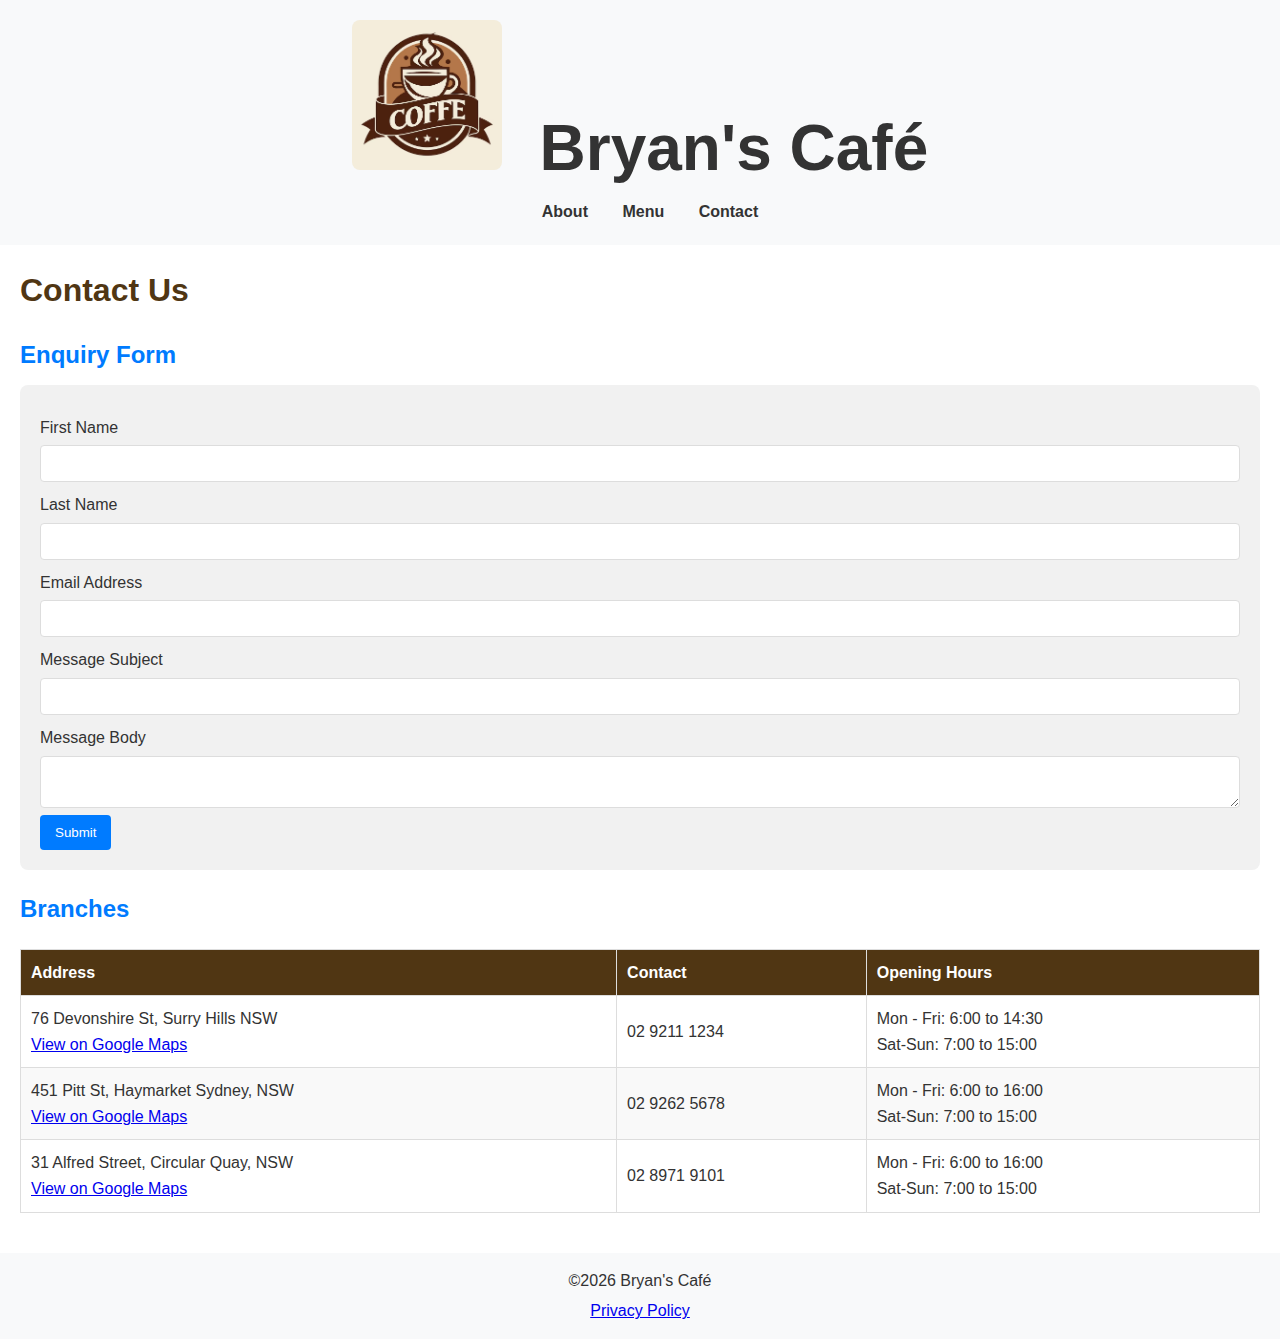
<file: contact.html>
<!DOCTYPE html>
<html lang="en">
<head>
    <meta charset="UTF-8">
    <meta name="viewport" content="width=device-width, initial-scale=1.0">
    <link rel="stylesheet" href="styles.css">
    <title>Contact</title>
</head>
<body>
    <!-- Header Section -->
    <header>
        <div class="logo">
            <a href="index.html">
                <img src="images/logo.jpg" alt="Bryan's Café Logo" class="logo-image">
                Bryan's Café
            </a>
        </div>
        <nav>
            <ul>
                <li><a href="index.html">About</a></li>
                <li><a href="menu.html">Menu</a></li>
                <li><a href="contact.html">Contact</a></li>
            </ul>
        </nav>
    </header>

    <main>
        <h1>Contact Us</h1>
        
        <section>
            <h2>Enquiry Form</h2>
            <form id="enquiry-form">
                <label for="first-name">First Name</label>
                <input type="text" id="first-name" name="first-name" required>

                <label for="last-name">Last Name</label>
                <input type="text" id="last-name" name="last-name" required>

                <label for="email">Email Address</label>
                <input type="email" id="email" name="email" required>

                <label for="subject">Message Subject</label>
                <input type="text" id="subject" name="subject" required>

                <label for="message">Message Body</label>
                <textarea id="message" name="message" required></textarea>

                <button type="submit">Submit</button>
            </form>
        </section>

        <section>
            <h2>Branches</h2>
            <table>
                <thead>
                    <tr>
                        <th>Address</th>
                        <th>Contact</th>
                        <th>Opening Hours</th>
                    </tr>
                </thead>
                <tbody id="branch-list">
                    <!-- Branch rows will be populated by JavaScript -->
                </tbody>
            </table>
        </section>
        
    </main>

    <footer>
        <p>&copy;<script>document.write(new Date().getFullYear())</script> Bryan's Café</p>
        <p><a href="privacy-policy.html" target="_blank">Privacy Policy</a></p>
    </footer>

    <!-- Load contact.js to handle XML data and form submission -->
    <script src="files/contact.js"></script>
</body>
</html>
</file>
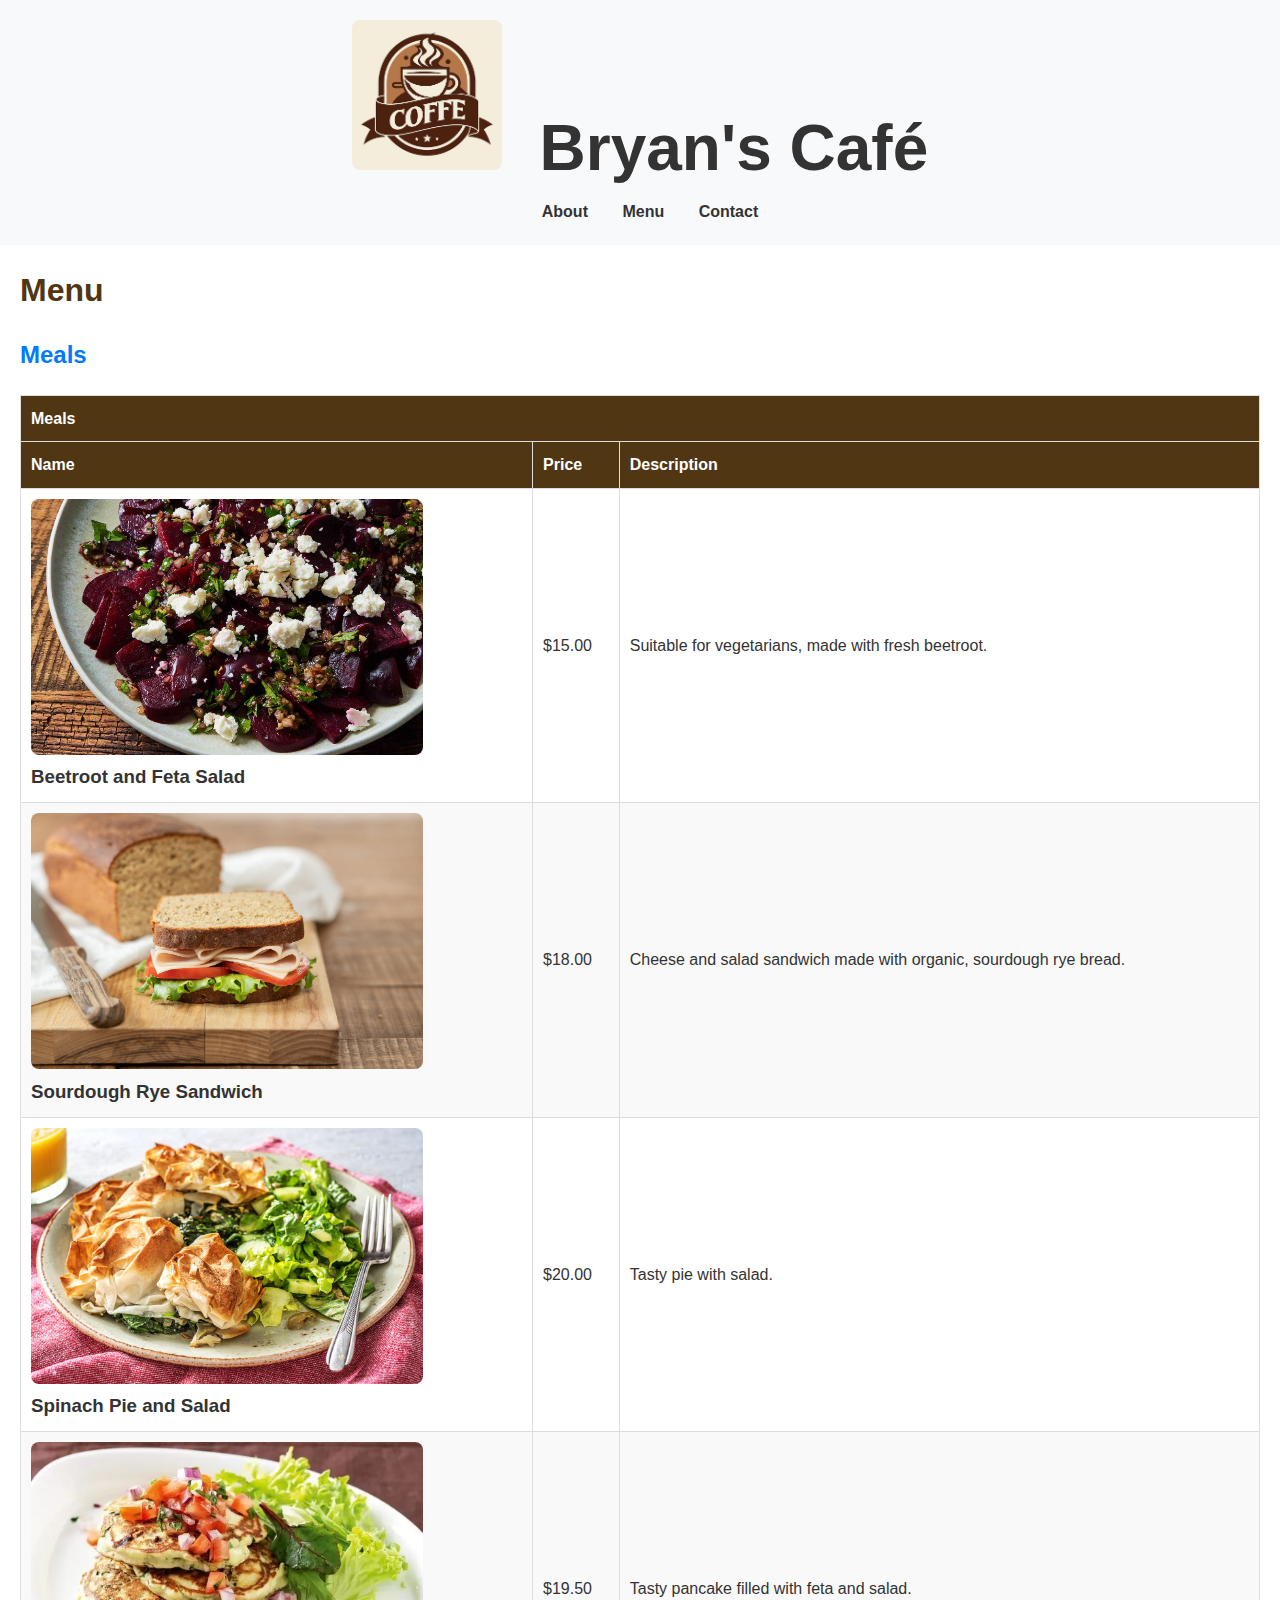
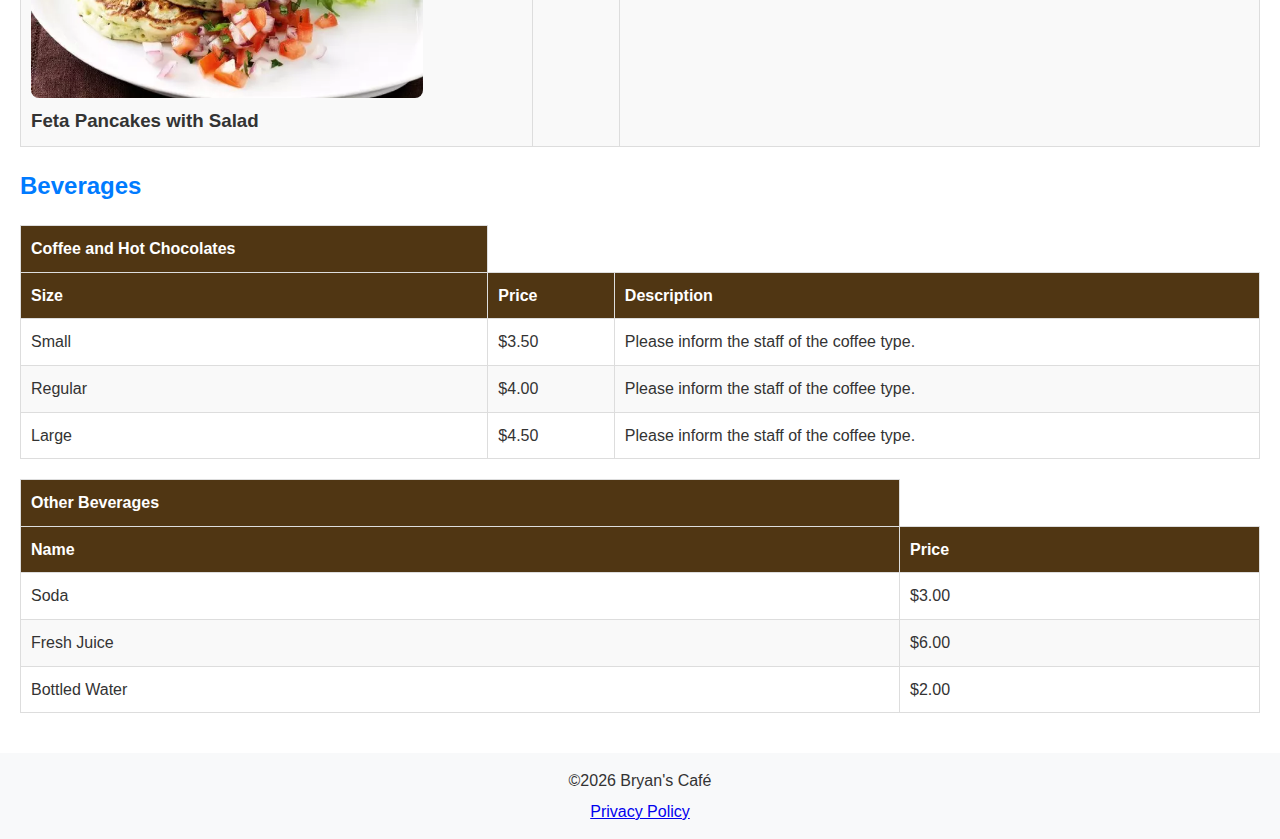
<file: menu.html>
<!-- menu.html -->
<!DOCTYPE html>
<html lang="en">
<head>
    <meta charset="UTF-8">
    <meta name="viewport" content="width=device-width, initial-scale=1.0">
    <title>Menu</title>
    <link rel="stylesheet" href="styles.css"> <!-- Link to the CSS file -->
    <script src="files/menu.js" defer></script> <!-- Link to the JS file for XML loading -->
</head>
<body>
    <!-- Header Section -->
    <header>
        <div class="logo">
            <a href="index.html">
                <img src="images/logo.jpg" alt="Bryan's Café Logo" class="logo-image"> <!-- Logo image added -->
                Bryan's Café
            </a>
        </div>
        <nav>
            <ul>
                <li><a href="index.html">About</a></li>
                <li><a href="menu.html">Menu</a></li>
                <li><a href="contact.html">Contact</a></li>
            </ul>
        </nav>
    </header>

    <main>

        <h1>Menu</h1>
        <!-- Lightbox Container (hidden by default) -->
        <div id="lightbox" class="lightbox" style="display: none;">
            <span class="close-btn" onclick="document.getElementById('lightbox').style.display='none'">&times;</span>
            <img class="lightbox-content" id="lightbox-img">
            <div class="caption" id="caption"></div>
        </div>
        <!-- Meals Section -->
        <section class="meals">
            <h2>Meals</h2>
            <table id="meals-table">
                <thead>
                    <tr>
                        <th colspan="3">Meals</th>
                    </tr>
                    <tr>
                        <th>Name</th>
                        <th>Price</th>
                        <th>Description</th>
                    </tr>
                </thead>
                <tbody>
                    <!-- Meals will be loaded here by JavaScript -->
                </tbody>
            </table>
        </section>

        <!-- Beverages Section -->
        <section class="beverages">
            <h2>Beverages</h2>

            <!-- Coffee and Hot Chocolates Table -->
            <table id="coffee-table">
                <thead>
                    <tr>
                        <th colspan="1">Coffee and Hot Chocolates</th>
                    </tr>
                    <tr>
                        <th>Size</th>
                        <th>Price</th>
                        <th>Description</th>
                    </tr>
                </thead>
                <tbody>
                    <!-- Coffee and hot chocolates will be loaded here by JavaScript -->
                </tbody>
            </table>

            <!-- Other Beverages Table -->
            <table id="other-beverages-table">
                <thead>
                    <tr>
                        <th colspan="1">Other Beverages</th>
                    </tr>
                    <tr>
                        <th>Name</th>
                        <th>Price</th>
                    </tr>
                </thead>
                <tbody>
                    <!-- Other beverages will be loaded here by JavaScript -->
                </tbody>
            </table>
        </section>
    </main>

    <footer>
        <p>&copy;<script>document.write(new Date().getFullYear())</script> Bryan's Café</p>
        <p><a href="privacy-policy.html" target="_blank">Privacy Policy</a></p>
    </footer>
</body>
</html>
</file>
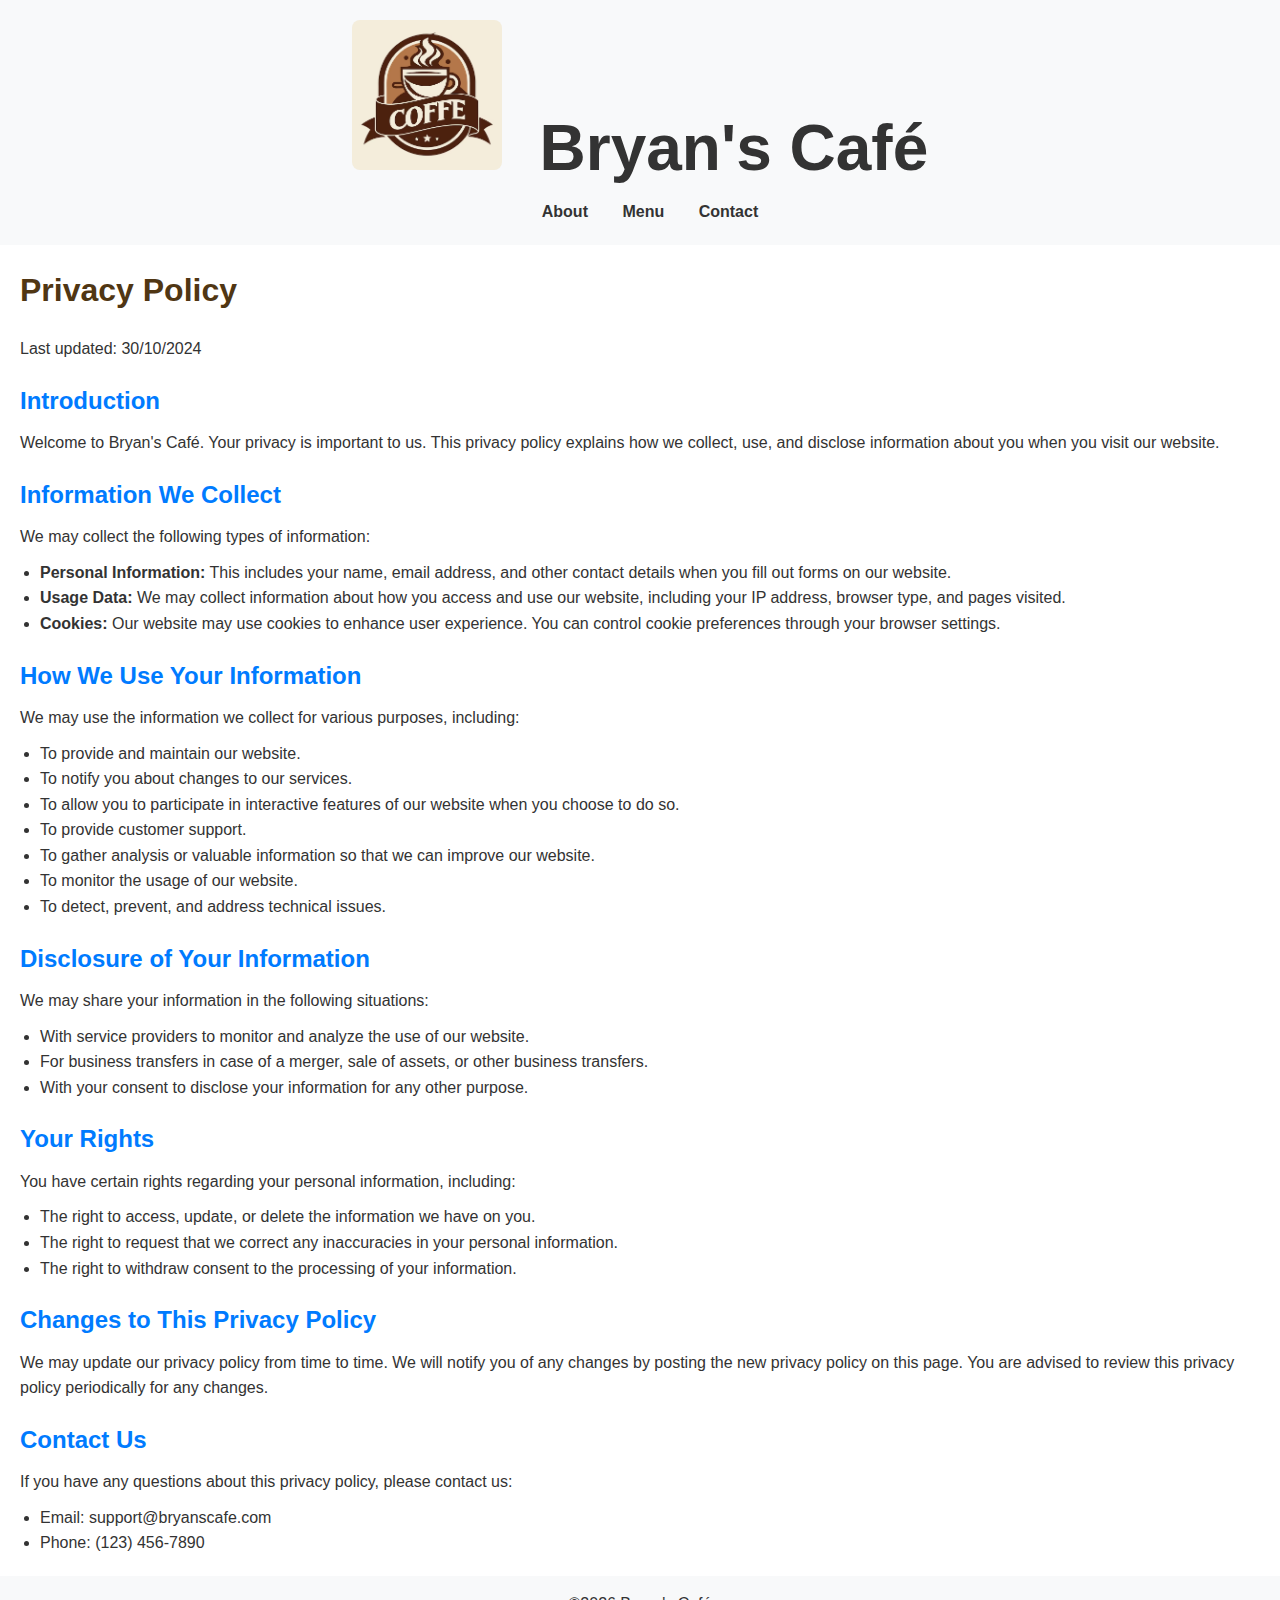
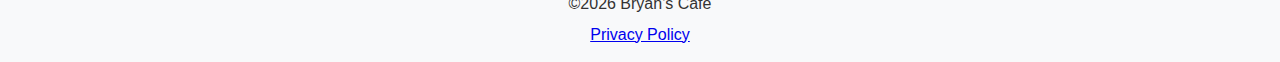
<file: privacy-policy.html>
<!DOCTYPE html>
<html lang="en">
<head>
    <meta charset="UTF-8">
    <meta name="viewport" content="width=device-width, initial-scale=1.0">
    <title>Privacy Policy</title>
    <link rel="stylesheet" href="styles.css"> <!-- Link to the CSS file -->
</head>
<body>
    <!-- Header Section -->
    <header>
        <div class="logo">
            <a href="index.html">
                <img src="images/logo.jpg" alt="Bryan's Café Logo" class="logo-image">
                Bryan's Café
            </a>
        </div>
        <nav>
            <ul>
                <li><a href="index.html">About</a></li>
                <li><a href="menu.html">Menu</a></li>
                <li><a href="contact.html">Contact</a></li>
            </ul>
        </nav>
    </header>

    <main>
        <h1>Privacy Policy</h1>
        <p>Last updated: 30/10/2024</p>

        <h2>Introduction</h2>
        <p>Welcome to Bryan's Café. Your privacy is important to us. This privacy policy explains how we collect, use, and disclose information about you when you visit our website.</p>

        <h2>Information We Collect</h2>
        <p>We may collect the following types of information:</p>
        <ul>
            <li><strong>Personal Information:</strong> This includes your name, email address, and other contact details when you fill out forms on our website.</li>
            <li><strong>Usage Data:</strong> We may collect information about how you access and use our website, including your IP address, browser type, and pages visited.</li>
            <li><strong>Cookies:</strong> Our website may use cookies to enhance user experience. You can control cookie preferences through your browser settings.</li>
        </ul>

        <h2>How We Use Your Information</h2>
        <p>We may use the information we collect for various purposes, including:</p>
        <ul>
            <li>To provide and maintain our website.</li>
            <li>To notify you about changes to our services.</li>
            <li>To allow you to participate in interactive features of our website when you choose to do so.</li>
            <li>To provide customer support.</li>
            <li>To gather analysis or valuable information so that we can improve our website.</li>
            <li>To monitor the usage of our website.</li>
            <li>To detect, prevent, and address technical issues.</li>
        </ul>

        <h2>Disclosure of Your Information</h2>
        <p>We may share your information in the following situations:</p>
        <ul>
            <li>With service providers to monitor and analyze the use of our website.</li>
            <li>For business transfers in case of a merger, sale of assets, or other business transfers.</li>
            <li>With your consent to disclose your information for any other purpose.</li>
        </ul>

        <h2>Your Rights</h2>
        <p>You have certain rights regarding your personal information, including:</p>
        <ul>
            <li>The right to access, update, or delete the information we have on you.</li>
            <li>The right to request that we correct any inaccuracies in your personal information.</li>
            <li>The right to withdraw consent to the processing of your information.</li>
        </ul>

        <h2>Changes to This Privacy Policy</h2>
        <p>We may update our privacy policy from time to time. We will notify you of any changes by posting the new privacy policy on this page. You are advised to review this privacy policy periodically for any changes.</p>

        <h2>Contact Us</h2>
        <p>If you have any questions about this privacy policy, please contact us:</p>
        <ul>
            <li>Email: support@bryanscafe.com</li>
            <li>Phone: (123) 456-7890</li>
        </ul>
    </main>

    <footer>
        <p>&copy;<script>document.write(new Date().getFullYear())</script> Bryan's Café</p>
        <p><a href="privacy-policy.html" target="_blank">Privacy Policy</a></p>
    </footer>
</body>
</html>
</file>
<file: styles.css>
/* Reset some default styles */
* {
    margin: 0;
    padding: 0;
    box-sizing: border-box;
}

html, body {
    max-width: 100%;
    overflow-x: hidden;
}

/* General container to prevent overflow */
main, header, footer {
    width: 100%;
    overflow-x: hidden;
}

/* Body styles */
body {
    font-family: Arial, sans-serif;
    line-height: 1.6;
    color: #333;
}

/* Header styles */
header {
    background-color: #f8f9fa;
    padding: 20px;
    text-align: center;
    position: relative;
}

/* Logo styles */
.logo a {
    font-size: 2em;
    text-decoration: none;
    color: #333;
}

.logo {
    font-size: 2em;
    font-weight: bold;
    color: #333;
    display: inline-block;
    position: relative;
}

.logo-image {
    width: 100%;
    max-width: 150px;
    height: auto;
    border-radius: 8px;
    margin-right: 20px; /* Space between logo image and other header elements */
}

/* Navigation styles */
nav ul {
    list-style-type: none;
    padding: 0;
}

nav ul li {
    display: inline;
    margin: 0 15px;
}

nav ul li a {
    text-decoration: none;
    color: #333;
    font-weight: bold;
}

/* Main content styles */
main {
    padding: 20px;
}

/* Banner styles */
.banner {
    text-align: center;
}

.banner img {
    width: 100%;
    height: auto;
    max-width: 722px;
}

/* Section styles */
section {
    margin: 20px 0;
}

.about, .history {
    background-color: #f1f1f1;
    padding: 20px;
    border-radius: 8px;
    display: flex;
    align-items: stretch;
    gap: 20px;
}

.about-text, .history-text {
    display: flex;
    flex-direction: column;
    justify-content: center;
}

.about h2, .history h2 {
    color: #007bff;
}

/* Image styles */
.about-image, .history-image {
    width: 100%;
    max-width: 263px;
    height: auto;
    border-radius: 8px;
}

.about img, .history img {
    border-radius: 8px;
}

/* Privacy Policy Styles */
h1 {
    color: #503613;
    margin-bottom: 20px;
}

h2 {
    color: #007bff;
    margin-top: 20px;
    margin-bottom: 10px;
}

p {
    margin-bottom: 10px;
}

ul {
    margin-left: 20px;
}

/* Menu styles */
.menu-item {
    border: 1px solid #ddd;
    border-radius: 8px;
    padding: 10px;
    margin: 10px 0;
}

.menu-item h3 {
    color: #007bff;
}

.menu-item p {
    margin: 5px 0;
}

/* Contact styles */
form {
    background-color: #f1f1f1;
    padding: 20px;
    border-radius: 8px;
}

form label {
    display: block;
    margin: 10px 0 5px;
}

form input, form textarea {
    width: 100%;
    padding: 10px;
    border: 1px solid #ddd;
    border-radius: 4px;
}

form button {
    background-color: #007bff;
    color: white;
    border: none;
    border-radius: 4px;
    padding: 10px 15px;
    cursor: pointer;
}

form button:hover {
    background-color: #0056b3;
}

/* Footer styles */
footer {
    background-color: #f8f9fa;
    text-align: center;
    padding: 10px;
    position: relative;
    bottom: 0;
    width: 100%;
}

footer p {
    margin: 5px 0;
}

/* Table styles */
table {
    width: 100%;
    border-collapse: collapse;
    margin-top: 20px;
}

/* Ensuring images do not exceed their container */
img {
    max-width: 100%; 
    height: auto;
    object-fit: cover;         /* Ensures the image fills the container while keeping proportions */
}

th, td {
    border: 1px solid #ddd;
    padding: 10px;
    text-align: left;
}

th {
    background-color: #503613;
    color: white;
}

tbody tr:nth-child(even) {
    background-color: #f9f9f9;
}

/* Responsive styles */
@media (max-width: 768px) {
    nav ul li {
        display: block;
        margin: 10px 0;
    }

    .about, .history {
        flex-direction: column;
    }

    .logo-image {
        position: relative;
        left: 0;
        top: 0;
        transform: translateY(0);
        margin: 0 auto;
    }
}

/* Lightbox container (hidden by default) */
.lightbox {
    display: none;             /* Hidden by default */
    position: fixed;           /* Fixed position to cover entire screen */
    z-index: 1000;             /* High z-index to be on top */
    left: 0;
    top: 0;
    width: 100%;               /* Full width */
    height: 100%;              /* Full height */
    background-color: rgba(0, 0, 0, 0.8);  /* Black background with transparency */
    overflow: auto;            /* Enable scrolling if image is larger than viewport */
}

/* Lightbox content (the image) */
.lightbox-content {
    display: block;
    margin: 10% auto;          /* Centered vertically with top margin */
    margin-top: 96px;
    max-width: 75%;            /* Limit maximum width */
    max-height: auto;          /* Limit maximum height (viewport height) */
    border-radius: 10px;       /* Rounded corners for the image */
}

/* Caption below the image */
.caption {
    text-align: center;
    color: #fff;               /* White text for contrast */
    margin-top: auto;
    font-size: 20px;
}

/* Close button (top-right corner) */
.close-btn {
    position: absolute;
    top: 20px;
    right: 35px;
    color: #fff;               /* White close button */
    font-size: 40px;
    font-weight: bold;
    cursor: pointer;
    transition: 0.3s;          /* Smooth hover effect */
}

/* Close button hover effect */
.close-btn:hover {
    color: #ff0000;            /* Red color on hover */
}

/* Ensure images are responsive */
.clickable-img {
    cursor: pointer;           /* Indicate clickable image */
    transition: transform 0.2s;  /* Smooth zoom effect */
}

.clickable-img:hover {
    transform: scale(1.05);    /* Slight zoom on hover */
}
</file>
